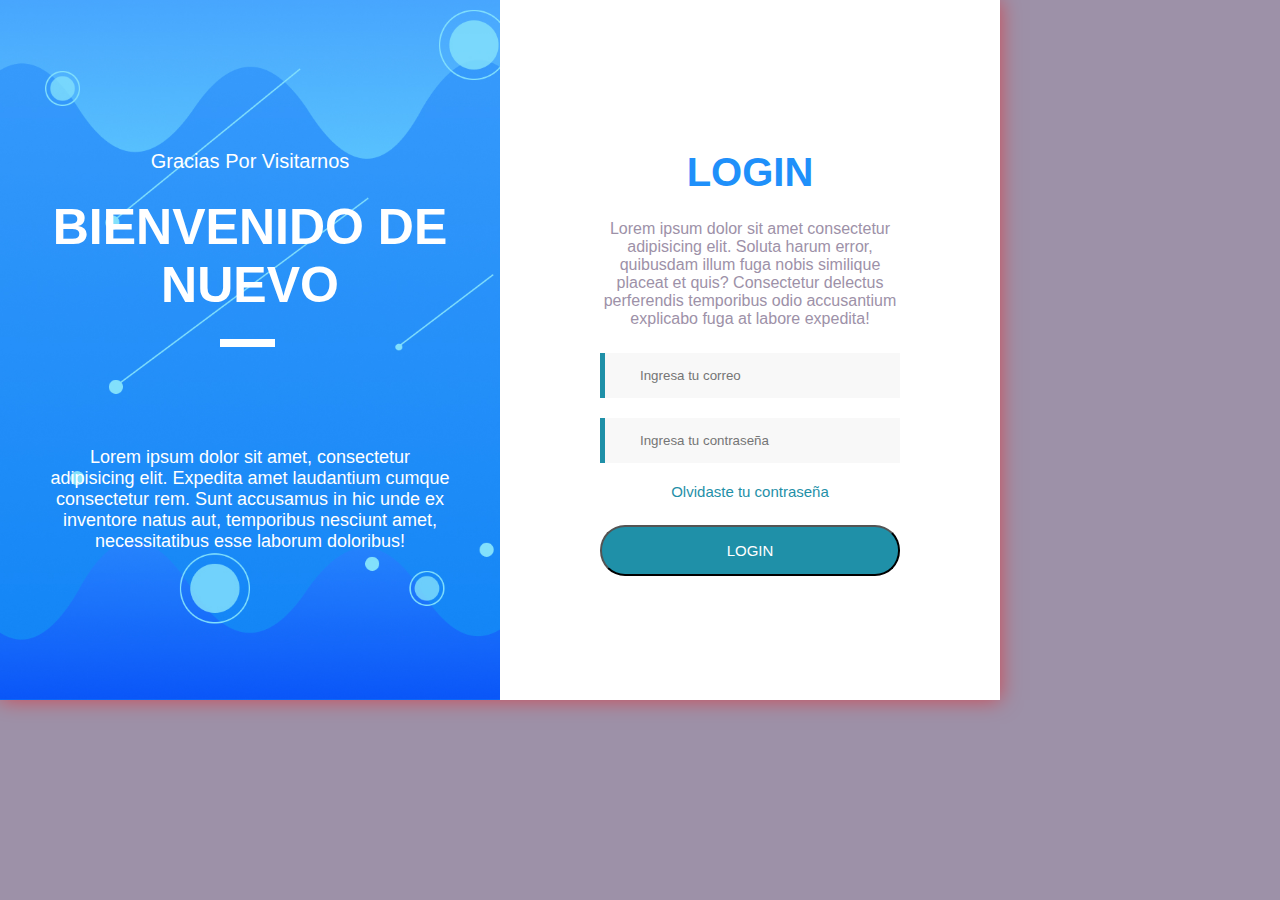
<file: DeliciasDeCasa_Jesus_Lopez/deliciasweb/index.html>
<!DOCTYPE html>
<html lang="en">
<head>
    <meta charset="UTF-8">
    <meta http-equiv="X-UA-Compatible" content="IE=edge">
    <meta name="viewport" content="width=device-width, initial-scale=1.0">
    <title>Delicias de Casa</title>
    <link rel="stylesheet" href="style.css">
</head>
<body>
    <div class="container">
        <div class = "info">
            <p class = "text1">Gracias por visitarnos</p>
            <h2>Bienvenido de nuevo</h2>
            <hr>
            <p class = "text2">
            Lorem ipsum dolor sit amet, consectetur adipisicing elit. Expedita amet laudantium cumque consectetur rem. Sunt accusamus in hic unde ex inventore natus aut, temporibus nesciunt amet, necessitatibus esse laborum doloribus!
            </p>
        </div>
        <form class = "form">
            <h2>LOGIN</h2>
            <P>Lorem ipsum dolor sit amet consectetur adipisicing elit. Soluta harum error, quibusdam illum fuga nobis similique placeat et quis? Consectetur delectus perferendis temporibus odio accusantium explicabo fuga at labore expedita!</P>
            <div class = "inputs">
                <input type = "email" class="box" placeholder="Ingresa tu correo">
                <input type = "clave" class="box" placeholder="Ingresa tu contraseña">
                <a href="#">Olvidaste tu contraseña</a>
                <input type="submit" class="submit" value="Login">
            </div>
        </form>
    </div>
</body>
</html>
</file>
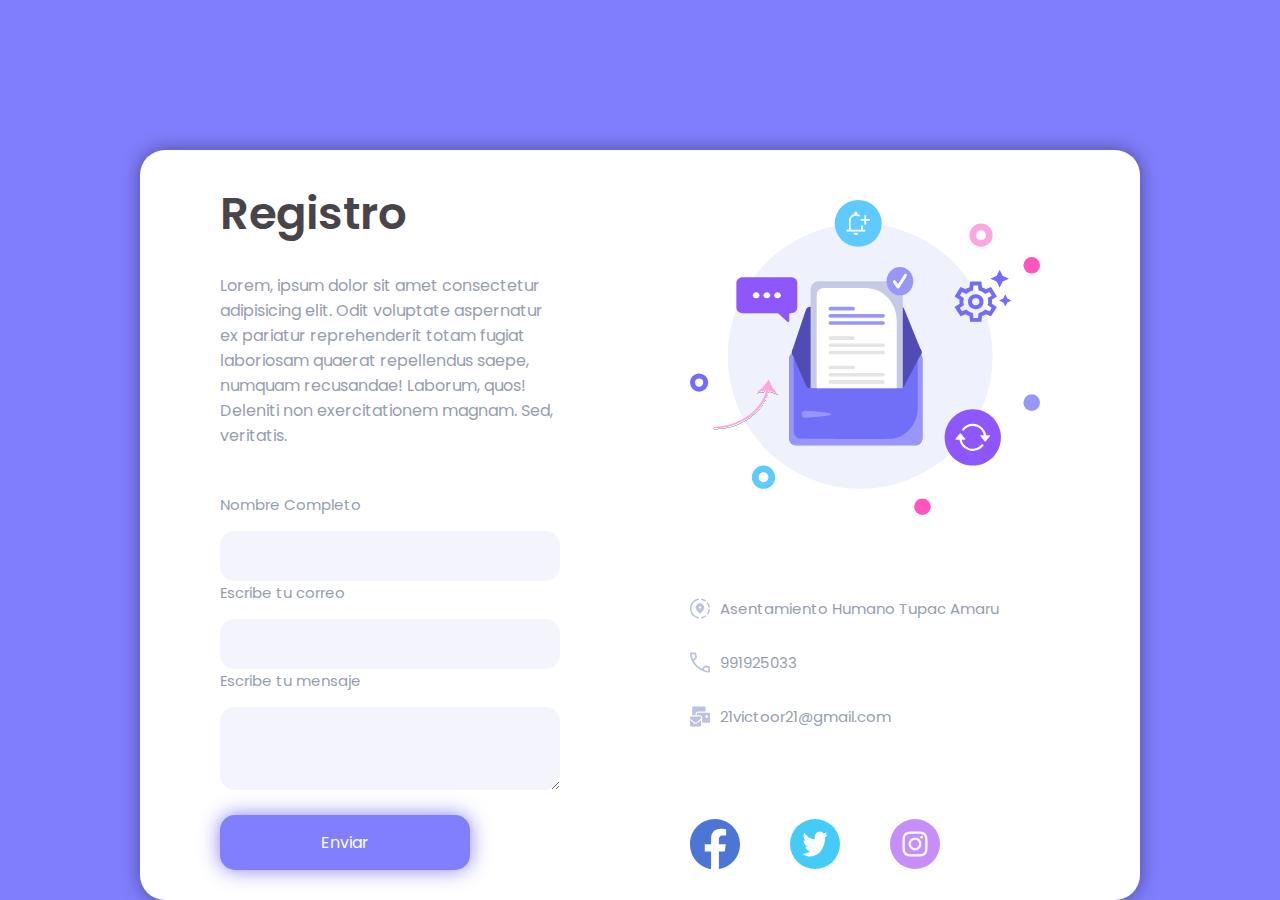
<file: DeliciasDeCasa_Jesus_Lopez/deliciasweb/formulario/index.html>
<!DOCTYPE html>
<html lang="en">
<head>
    <meta charset="UTF-8">
    <meta http-equiv="X-UA-Compatible" content="IE=edge">
    <meta name="viewport" content="width=device-width, initial-scale=1.0">
    <title>Formulario de Registro</title>
    <link rel="stylesheet" href="style.css">
</head>
<body>
    <div class="container">
        <form class="form">

            <h2>Registro</h2>
            <p>Lorem, ipsum dolor sit amet consectetur adipisicing elit. Odit voluptate aspernatur ex pariatur reprehenderit totam fugiat laboriosam quaerat repellendus saepe, numquam recusandae! Laborum, quos! Deleniti non exercitationem magnam. Sed, veritatis.</p>
            
            <label for="nombre">Nombre Completo</label>
            <input type="text" id="nombre" class="box">

            <label for="correo">Escribe tu correo</label>
            <input type="email" id="correo" class="box">

            <label for="mensaje">Escribe tu mensaje</label>
            <textarea class="box"  id="mensaje" cols="30" rows="10"></textarea>
            <input type="submit" value="Enviar" class="submit">

        </form>
        <div class="info">

            <img src="imagenes/info-1.svg" class="img-1" alt="">

            <div class="location">
                <div class="icons">
                    <img src="imagenes/gps.svg" alt="">
                    <p>Asentamiento Humano Tupac Amaru</p>
                </div>
                <div class="icons">
                    <img src="imagenes/number.svg" alt="">
                    <p>991925033</p>
                </div>
                <div class="icons">
                    <img src="imagenes/email.svg" alt="">
                    <p>21victoor21@gmail.com</p>
                </div>
            </div>

            <div class="social">
                <img src="imagenes/fa.svg" alt="">
                <img src="imagenes/tw.svg" alt="">
                <img src="imagenes/ins.svg" alt="">
            </div>

        </div>
    </div>
</body>
</html>
</file>
<file: DeliciasDeCasa_Jesus_Lopez/deliciasweb/style.css>
* {
    margin: 0;
    padding: 0;
    box-sizing: border-box;
    font-family: Arial, Helvetica, sans-serif;
}

body {
    background-color: rgb(157, 145, 168);
}

.container {
    display: flex;
    height: 700px;
    width: 1000px;
    box-shadow: 0 0 20px rgba(255, 0, 0, 0.5);
}

.info {
    background-image: url(bg.jpg);
    background-position: center;
    background-repeat: no-repeat;
    background-size: cover;
    text-align: center;
    padding: 150px 50px;
    width: 50%;
}

.text1 {
    color: #ffffff;
    text-transform: capitalize;
    font-size: 20px;
    margin-bottom: 25px;
}

.info h2 {
    color: #ffffff;
    text-transform: uppercase;
    font-size: 50px;
    margin-bottom: 25px;
}

.info hr {
    width: 55px;
    border: 4px solid white;
    margin-left: 170px;
    margin-bottom: 25%;
}

.text2 {
    color: #ffffff;
    font-size: 18px;
}

.form {
    padding: 150px 100px;
    width: 50%;
    text-align: center;
    background-color: #ffffff;
}

.form h2 {
    color: rgb(31, 144, 250);
    font-size: 40px;
    margin-bottom: 25px;
}

.form p {
    font-size: 16px;
    color:rgb(157, 145, 168);
    margin-bottom: 25px;
}

.inputs {
    display: flex;
    flex-direction: column;
}

.box {
    outline: none;
    border-color: rgb(31, 144, 168);
    border-width: 0px 0px 0px 5px;
    border-style: solid;
    padding: 15px 35px;
    margin-bottom: 20px;
    background-color: #f8f8f8;
}

.inputs a{
    color: rgb(31, 144, 168);
    text-decoration: none;
    font-size: 15px;
    margin-bottom: 25px;
}

.submit {
    background-color: rgb(31, 144, 168);
    padding: 15px;
    bottom: 0;
    color: #ffffff;
    font-size: 15px;
    text-transform: uppercase;
    border-radius: 25px;
}

@media(max-width:990px){

    .container{
        width: 350px;
        height: 600px;
        margin-top: 100px;
    }

    .info{
        display: none;
    }

    .form{
        width: 100%;
        padding: 30px;
    }

    .form h2{
        margin-top: 40px;
    }
}
</file>
<file: DeliciasDeCasa_Jesus_Lopez/deliciasweb/formulario/style.css>
@import url('https://fonts.googleapis.com/css2?family=Poppins:wght@400;500;600&display=swap');

* {
    margin: 0;
    padding: 0;
    box-sizing: border-box;
    font-family: 'Poppins', sans-serif;
}

body {
    background-color: #807efd;
}

.container {
    display: flex;
    background-color: #fff;
    height: 750px;
    width: 1000px;
    box-shadow: 0 0 20px rgba(0, 0, 0, 0.4);
    margin: auto;
    margin-top: 150px;
    border-radius: 25px;
}

.form {
   padding: 30px 80px;
   width: 50%;
   display: flex;
   flex-direction: column;
}

.form h2 {
    font-size: 45px;
    color: #484449;
    font-weight: 600;
    margin-bottom: 25px;
}

.form p {
    font-size: 16px;
    color: #969EAE;
    margin-bottom: 45px;
}

label {
    font-size: 15px;
    color: #969EAE;
    margin-bottom: 15px;
}

.box {
    border: 0;
    background-color: #F4F4FD;
    padding: 15px;
    border-radius: 15px;
    outline: none;
}

.submit {
    background-color: #817ffe;
    border: 0;
    padding: 15px;
    color: #fff;
    font-size: 16px;
    border-radius: 15px;
    width: 250px;
    margin-top: 25px;
    box-shadow: 0 0 20px rgba(17, 0, 255, 0.5);
}

.info {
    padding: 50px;
}

.img-1{
    width: 350px;
    margin-bottom: 75px;
}

.location {
    display: flex;
    flex-direction: column;
    margin-bottom: 60px;
}

.icons {
    display: flex;
    margin-bottom: 31px;
}

.icons img {
    width: 20px;
    margin-right: 10px;
}

.icons p {
    font-size: 15px;
    color: #969EAE;
}

.social {
    display: flex;
}

.social img {
    width: 50px;
    margin-right: 50px;
}

@media (max-width:990px) {

    .container {
        width: 350px;
        height: 800px;
        margin-top: 50px;
    }

    .info {
        display: none;
    }

    .form {
        width: 100%;
        padding: 30px;
    }

}
</file>
